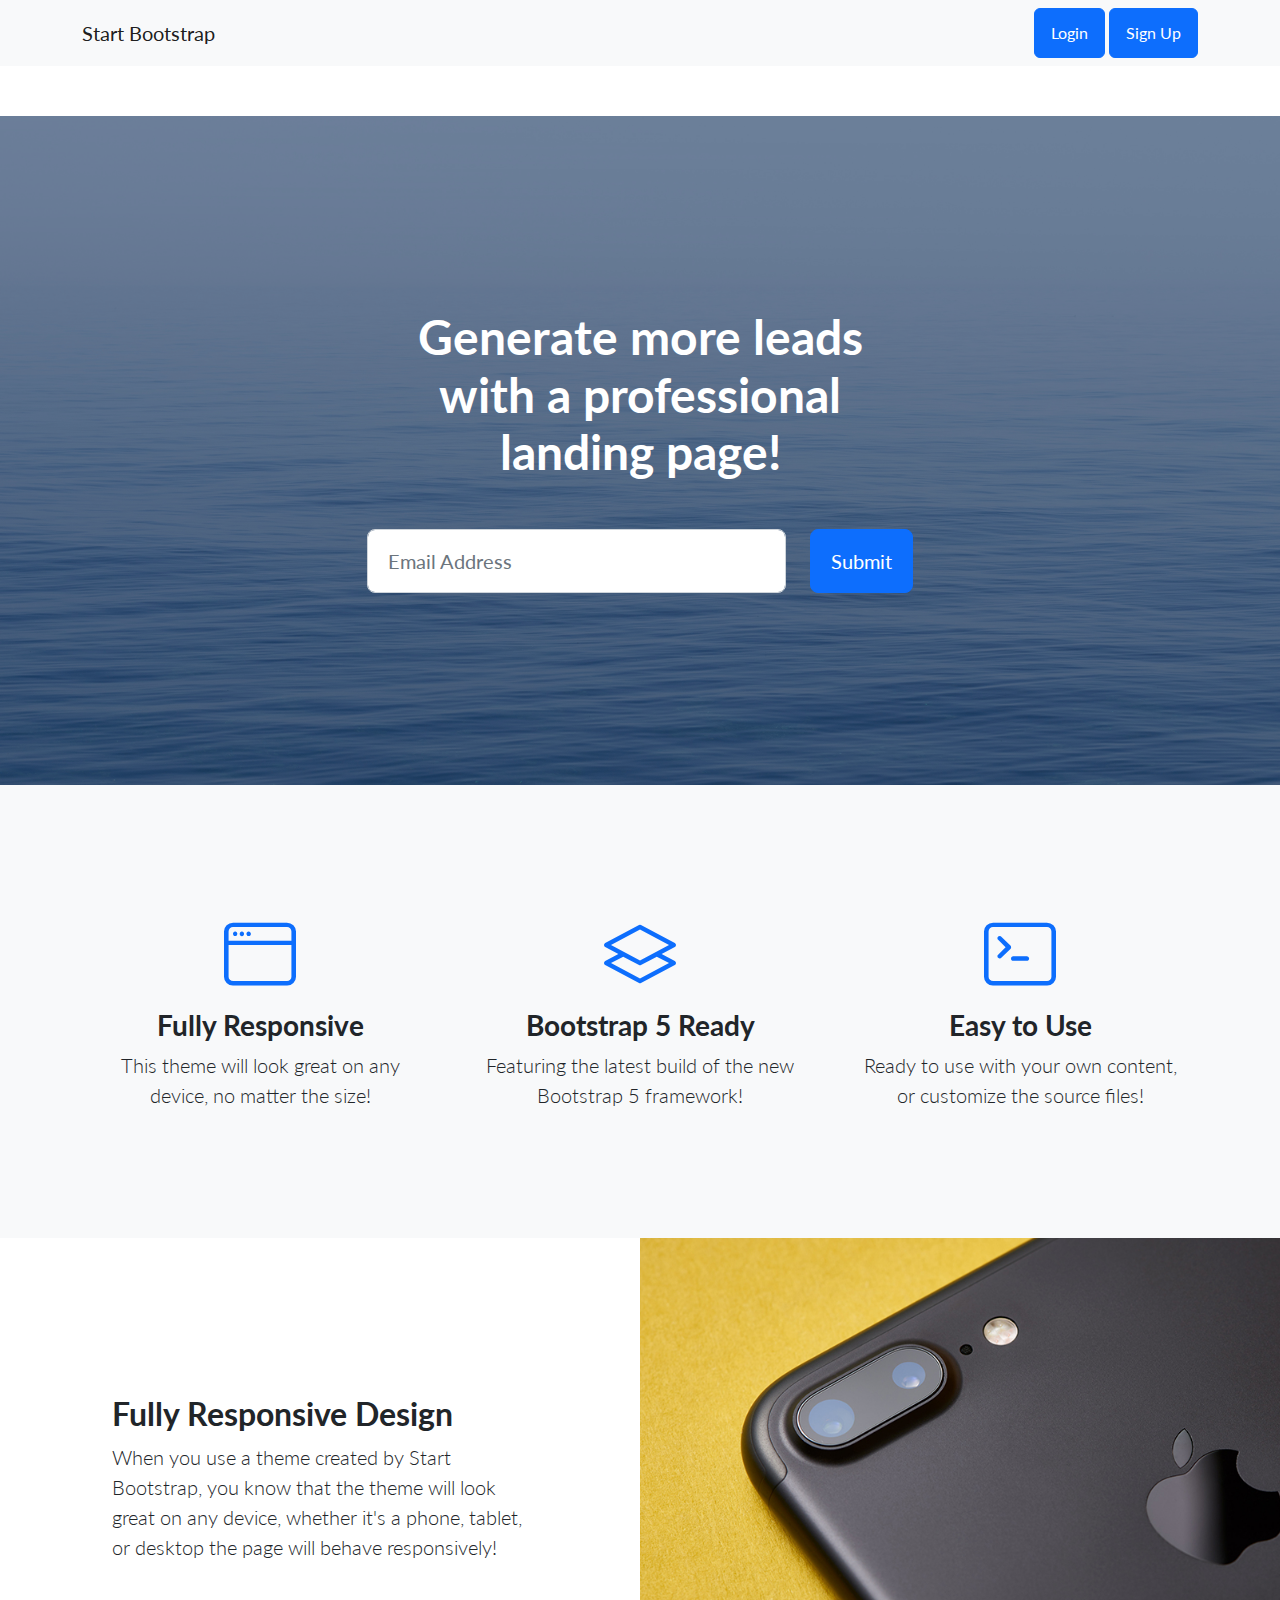
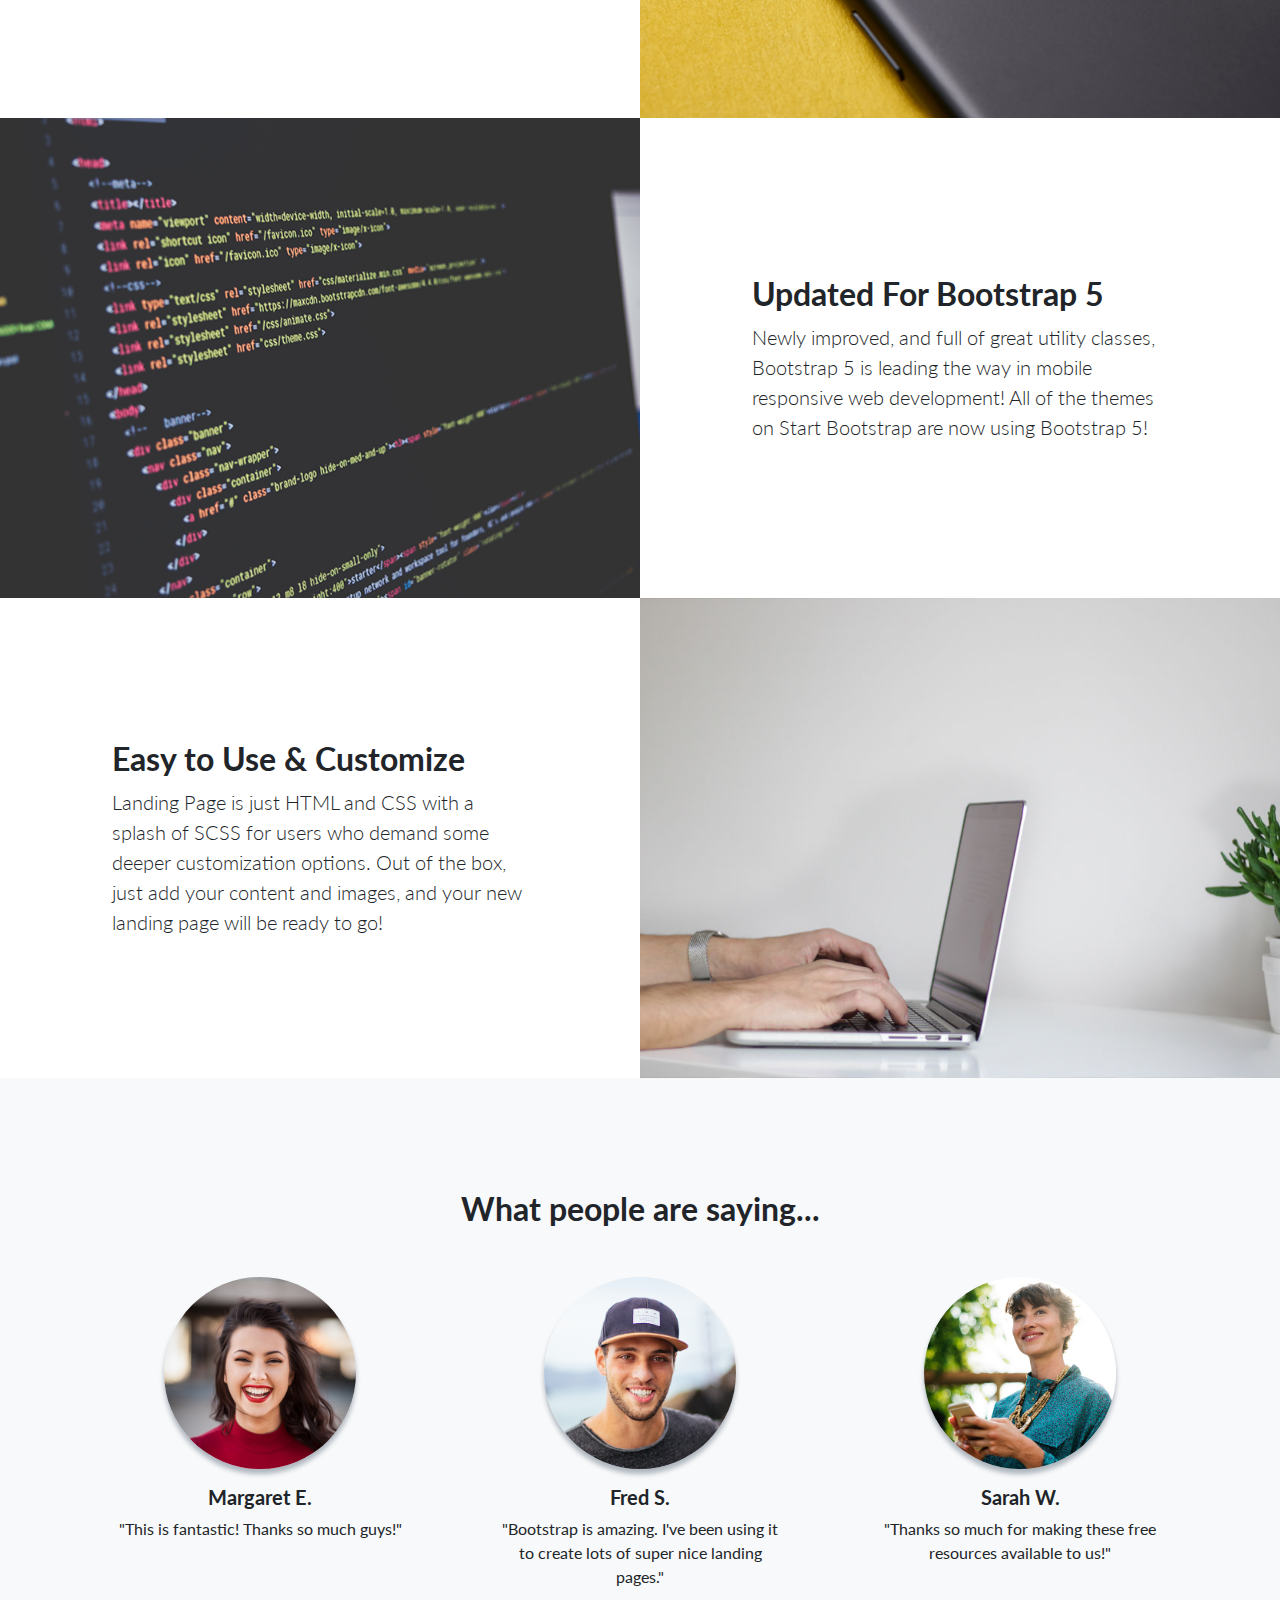
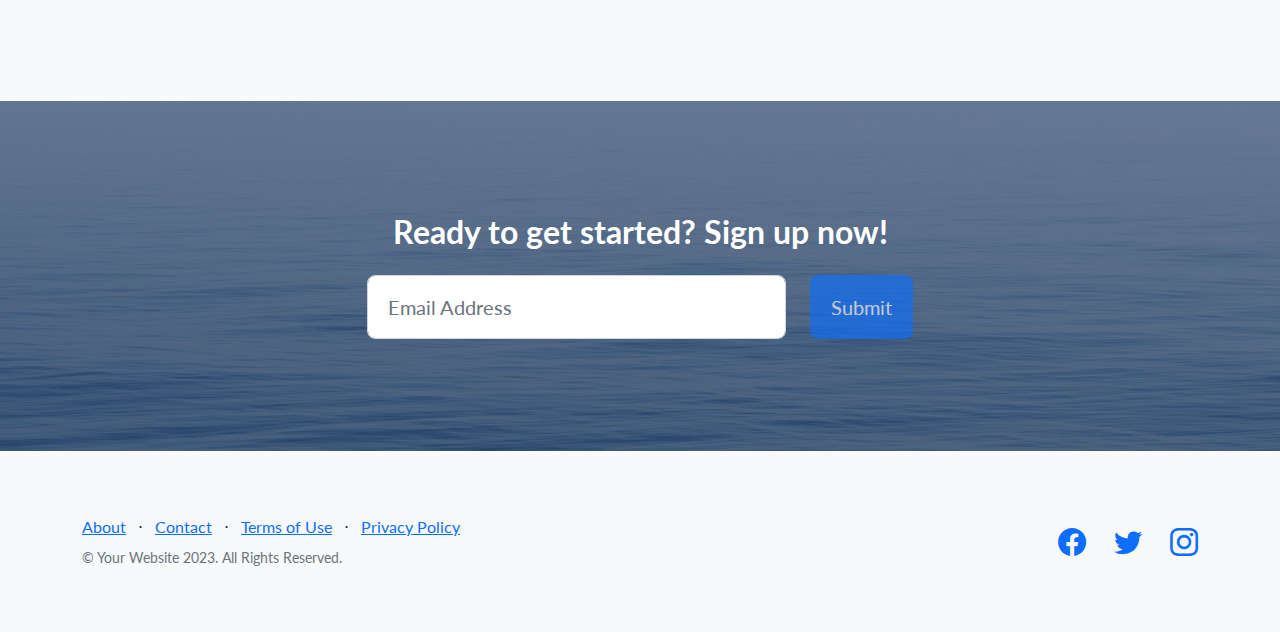
<file: index.html>
<!DOCTYPE html>
<html lang="en">

<head>
    <meta charset="utf-8" />
    <meta name="viewport" content="width=device-width, initial-scale=1, shrink-to-fit=no" />
    <meta name="description" content="" />
    <meta name="author" content="" />
    <title>Landing Page - Start Bootstrap Theme</title>
    <!-- Favicon-->
    <link rel="icon" type="image/x-icon" href="assets/favicon.ico" />
    <!-- Bootstrap icons-->
    <link href="https://cdn.jsdelivr.net/npm/bootstrap-icons@1.5.0/font/bootstrap-icons.css" rel="stylesheet"
        type="text/css" />
    <!-- Google fonts-->
    <link href="https://fonts.googleapis.com/css?family=Lato:300,400,700,300italic,400italic,700italic" rel="stylesheet"
        type="text/css" />
    <!-- Core theme CSS (includes Bootstrap)-->
    <link href="css/styles.css" rel="stylesheet" />
</head>

<body>
    <!-- Navigation-->
    <nav class="navbar navbar-light bg-light static-top">
        <div class="container">
            <a class="navbar-brand" href="#!">Start Bootstrap</a>

            <div class="nav-link">
                <!-- Button trigger modal -->
                <a href="#signup" class="btn btn-primary" data-bs-toggle="modal" data-bs-target="#Login">Login</a>
                <a class="btn btn-primary" href="#signup" data-bs-toggle="modal" data-bs-target="#Signup">Sign Up</a>
            </div>

        </div>
    </nav>

    <div id="notification" class="alert"></div>

    <!-- Masthead-->
    <header class="masthead">
        <div class="container position-relative">
            <div class="row justify-content-center">
                <div class="col-xl-6">
                    <div class="text-center text-white">
                        <!-- Page heading-->
                        <h1 class="mb-5">Generate more leads with a professional landing page!</h1>
                        <!-- Signup form-->
                        <!-- * * * * * * * * * * * * * * *-->
                        <!-- * * SB Forms Contact Form * *-->
                        <!-- * * * * * * * * * * * * * * *-->
                        <!-- This form is pre-integrated with SB Forms.-->
                        <!-- To make this form functional, sign up at-->
                        <!-- https://startbootstrap.com/solution/contact-forms-->
                        <!-- to get an API token!-->
                        <form class="form-subscribe" id="contactForm" data-sb-form-api-token="API_TOKEN">
                            <!-- Email address input-->
                            <div class="row">
                                <div class="col">
                                    <input class="form-control form-control-lg" id="emailAddress" type="email"
                                        placeholder="Email Address" data-sb-validations="required,email" />
                                    <div class="invalid-feedback text-white" data-sb-feedback="emailAddress:required">
                                        Email Address is required.</div>
                                    <div class="invalid-feedback text-white" data-sb-feedback="emailAddress:email">Email
                                        Address Email is not valid.</div>
                                </div>
                                <div class="col-auto"><button class="btn btn-primary btn-lg" id="submit" type="button" onclick="showSuccessMessage()">Submit</button></div>
                            </div>
                            <!-- Submit success message-->
                            <!---->
                            <!-- This is what your users will see when the form-->
                            <!-- has successfully submitted-->
                            <div class="d-none" id="submitSuccessMessage">
                                <div class="text-center mb-3">
                                    <div class="fw-bolder">Form submission successful!</div>
                                    <p>To activate this form, sign up at</p>
                                    <a class="text-white"
                                        href="https://startbootstrap.com/solution/contact-forms">https://startbootstrap.com/solution/contact-forms</a>
                                </div>
                            </div>
                            <!-- Submit error message-->
                            <!---->
                            <!-- This is what your users will see when there is-->
                            <!-- an error submitting the form-->
                            <div class="d-none" id="submitErrorMessage">
                                <div class="text-center text-danger mb-3">Error sending message!</div>
                            </div>
                        </form>
                    </div>
                </div>
            </div>
        </div>
    </header>
    <!-- popup section -->
    <section class="modal-wrap">
        <!-- Modal  login -->
        <div class="modal fade" id="Login" tabindex="-1" aria-labelledby="exampleModalLabel" aria-hidden="true">
            <div class="modal-dialog">
                <div class="modal-content">
                    <div class="modal-header">
                        <h1 class="modal-title fs-5" id="exampleModalLabel">Login</h1>
                        <button type="button" class="btn-close" data-bs-dismiss="modal" aria-label="Close"></button>
                    </div>
                    <div class="modal-body">
                        <div class="form-wrap">
                            <form class="row g-3 needs-validation" novalidate>
                                <div class="col-md-12">
                                  <label for="validationCustom" class="form-label">Username or Email Address</label>
                                  <input type="text" class="form-control" id="validationCustom" placeholder="Enter email" required>
                                  <div class="valid-feedback">
                                    Looks good!
                                  </div>
                                  <div class="invalid-feedback">
                                    Please enter a valid username or email address.
                                  </div>
                                </div>
                              
                                <div class="col-md-12">
                                  <label for="validationpass" class="form-label">Password</label>
                                  <div class="input-group">
                                    <input type="password" class="form-control" id="validationpass" aria-describedby="inputGroupPrepend2" placeholder="Enter password" required>
                                  </div>
                                  <div class="invalid-feedback">
                                    Please enter a password.
                                  </div>
                                  <div class="link-wrap d-flex justify-content-between">
                                    <a href="#">Lost Password</a>
                                    <a href="#">Register</a>
                                  </div>
                                </div>
                              
                                <div class="col-12">
                                  <div class="form-check">
                                    <input class="form-check-input" type="checkbox" value="" id="check" required>
                                    <label class="form-check-label" for="check">
                                      Remember me
                                    </label>
                                    <div class="invalid-feedback">
                                      You must agree before submitting.
                                    </div>
                                  </div>
                                </div>
                              
                                <div class="col-12">
                                  <button class="btn btn-primary" type="submit" id="login">Login</button>
                                </div>
                              </form>                              
                        </div>
                    </div>
                    <!-- <div class="modal-footer">
                        <button type="button" class="btn btn-secondary" data-bs-dismiss="modal">Close</button>
                        <button type="button" class="btn btn-primary">Save changes</button>
                    </div> -->
                </div>
            </div>
        </div>
        <!-- Modal  Signup -->
        <div class="modal fade" id="Signup" tabindex="-1" aria-labelledby="exampleModalLabel" aria-hidden="true">
            <div class="modal-dialog">
                <div class="modal-content">
                    <div class="modal-header">
                        <h1 class="modal-title fs-5" id="exampleModalLabel">Sign UP</h1>
                        <button type="button" class="btn-close" data-bs-dismiss="modal" aria-label="Close"></button>
                    </div>
                    <div class="modal-body">
                        <div class="form-wrap">
                            <form class="row g-3 needs-validation" novalidate>
                                <div class="col-md-12">
                                    <label for="validationCustom01" class="form-label">First Name</label>
                                    <input type="text" class="form-control" id="validationCustom01" value=""
                                        placeholder="Enter First Name" required>
                                    <div class="valid-feedback">
                                        Looks good!
                                    </div>
                                </div>
                                <div class="col-md-12">
                                    <label for="validationCustom02" class="form-label">Last Name</label>
                                    <input type="text" class="form-control" id="validationCustom02" value=""
                                        placeholder="Enter Last Name" required>
                                    <div class="valid-feedback">
                                        Looks good!
                                    </div>
                                </div>
                                <div class="col-md-12">
                                    <label for="validationCustom06" class="form-label">Phone No.</label>
                                    <input type="number" class="form-control" id="validationCustom06" value=""
                                        placeholder="Enter Phone number" required>
                                    <div class="valid-feedback">
                                        Looks good!
                                    </div>
                                </div>
                                <div class="col-md-12">
                                    <label for="validationCustom03" class="form-label">Email Address</label>
                                    <input type="email" class="form-control" id="validationCustom03" value=""
                                        placeholder="Enter Email" required>
                                    <div class="valid-feedback">
                                        Looks good!
                                    </div>
                                </div>
                               
                                
                                <div class="col-md-12">
                                    <label for="validationDefaultpass" class="form-label">Choose a Password </label>
                                    <div class="input-group">
                                      
                                      <input type="password" class="form-control" id="validationDefaultpass" aria-describedby="inputGroupPrepend2" placeholder="Enter password" required>
                                    </div>
                                  </div>
                              
                                
                                <div class="col-md-12">
                                    <label for="validationConfirmpass" class="form-label">Confirm Password</label>
                                    <div class="input-group">
                                      
                                      <input type="password" class="form-control" id="validationConfirmpass" aria-describedby="inputGroupPrepend2" placeholder="Re-enter password" required>
                                    </div>
                                  </div>
                                  <div class="col-12">
                                    <div class="form-check">
                                      <input class="form-check-input" type="checkbox" value="" id="invalidCheck" required>
                                      <label class="form-check-label" for="invalidCheck">
                                        Agree to terms and conditions
                                      </label>
                                      <div class="invalid-feedback">
                                        You must agree before submitting.
                                      </div>
                                    </div>
                                  </div>
                                <div class="col-12">
                                    <button id="submitButton" class="btn btn-primary" type="submit">Sign Up</button>
                                </div>
                            </form>
                        </div>
                    </div>
                    <!-- <div class="modal-footer">
                        <button type="button" class="btn btn-secondary" data-bs-dismiss="modal">Close</button>
                        <button type="button" class="btn btn-primary">Save changes</button>
                    </div> -->
                </div>
            </div>
        </div>

    </section>
    <!-- Icons Grid-->
    <section class="features-icons bg-light text-center">
        <div class="container">
            <div class="row">
                <div class="col-lg-4">
                    <div class="features-icons-item mx-auto mb-5 mb-lg-0 mb-lg-3">
                        <div class="features-icons-icon d-flex"><i class="bi-window m-auto text-primary"></i></div>
                        <h3>Fully Responsive</h3>
                        <p class="lead mb-0">This theme will look great on any device, no matter the size!</p>
                    </div>
                </div>
                <div class="col-lg-4">
                    <div class="features-icons-item mx-auto mb-5 mb-lg-0 mb-lg-3">
                        <div class="features-icons-icon d-flex"><i class="bi-layers m-auto text-primary"></i></div>
                        <h3>Bootstrap 5 Ready</h3>
                        <p class="lead mb-0">Featuring the latest build of the new Bootstrap 5 framework!</p>
                    </div>
                </div>
                <div class="col-lg-4">
                    <div class="features-icons-item mx-auto mb-0 mb-lg-3">
                        <div class="features-icons-icon d-flex"><i class="bi-terminal m-auto text-primary"></i></div>
                        <h3>Easy to Use</h3>
                        <p class="lead mb-0">Ready to use with your own content, or customize the source files!</p>
                    </div>
                </div>
            </div>
        </div>
    </section>
    <!-- Image Showcases-->
    <section class="showcase">
        <div class="container-fluid p-0">
            <div class="row g-0">
                <div class="col-lg-6 order-lg-2 text-white showcase-img"
                    style="background-image: url('assets/img/bg-showcase-1.jpg')"></div>
                <div class="col-lg-6 order-lg-1 my-auto showcase-text">
                    <h2>Fully Responsive Design</h2>
                    <p class="lead mb-0">When you use a theme created by Start Bootstrap, you know that the theme will
                        look great on any device, whether it's a phone, tablet, or desktop the page will behave
                        responsively!</p>
                </div>
            </div>
            <div class="row g-0">
                <div class="col-lg-6 text-white showcase-img"
                    style="background-image: url('assets/img/bg-showcase-2.jpg')"></div>
                <div class="col-lg-6 my-auto showcase-text">
                    <h2>Updated For Bootstrap 5</h2>
                    <p class="lead mb-0">Newly improved, and full of great utility classes, Bootstrap 5 is leading the
                        way in mobile responsive web development! All of the themes on Start Bootstrap are now using
                        Bootstrap 5!</p>
                </div>
            </div>
            <div class="row g-0">
                <div class="col-lg-6 order-lg-2 text-white showcase-img"
                    style="background-image: url('assets/img/bg-showcase-3.jpg')"></div>
                <div class="col-lg-6 order-lg-1 my-auto showcase-text">
                    <h2>Easy to Use & Customize</h2>
                    <p class="lead mb-0">Landing Page is just HTML and CSS with a splash of SCSS for users who demand
                        some deeper customization options. Out of the box, just add your content and images, and your
                        new landing page will be ready to go!</p>
                </div>
            </div>
        </div>
    </section>
    <!-- Testimonials-->
    <section class="testimonials text-center bg-light">
        <div class="container">
            <h2 class="mb-5">What people are saying...</h2>
            <div class="row">
                <div class="col-lg-4">
                    <div class="testimonial-item mx-auto mb-5 mb-lg-0">
                        <img class="img-fluid rounded-circle mb-3" src="assets/img/testimonials-1.jpg" alt="..." />
                        <h5>Margaret E.</h5>
                        <p class="font-weight-light mb-0">"This is fantastic! Thanks so much guys!"</p>
                    </div>
                </div>
                <div class="col-lg-4">
                    <div class="testimonial-item mx-auto mb-5 mb-lg-0">
                        <img class="img-fluid rounded-circle mb-3" src="assets/img/testimonials-2.jpg" alt="..." />
                        <h5>Fred S.</h5>
                        <p class="font-weight-light mb-0">"Bootstrap is amazing. I've been using it to create lots of
                            super nice landing pages."</p>
                    </div>
                </div>
                <div class="col-lg-4">
                    <div class="testimonial-item mx-auto mb-5 mb-lg-0">
                        <img class="img-fluid rounded-circle mb-3" src="assets/img/testimonials-3.jpg" alt="..." />
                        <h5>Sarah W.</h5>
                        <p class="font-weight-light mb-0">"Thanks so much for making these free resources available to
                            us!"</p>
                    </div>
                </div>
            </div>
        </div>
    </section>
    <!-- Call to Action-->
    <section class="call-to-action text-white text-center" id="signup">
        <div class="container position-relative">
            <div class="row justify-content-center">
                <div class="col-xl-6">
                    <h2 class="mb-4">Ready to get started? Sign up now!</h2>
                    <!-- Signup form-->
                    <!-- * * * * * * * * * * * * * * *-->
                    <!-- * * SB Forms Contact Form * *-->
                    <!-- * * * * * * * * * * * * * * *-->
                    <!-- This form is pre-integrated with SB Forms.-->
                    <!-- To make this form functional, sign up at-->
                    <!-- https://startbootstrap.com/solution/contact-forms-->
                    <!-- to get an API token!-->
                    <form class="form-subscribe" id="contactFormFooter" data-sb-form-api-token="API_TOKEN">
                        <!-- Email address input-->
                        <div class="row">
                            <div class="col">
                                <input class="form-control form-control-lg" id="emailAddressBelow" type="email"
                                    placeholder="Email Address" data-sb-validations="required,email" />
                                <div class="invalid-feedback text-white" data-sb-feedback="emailAddressBelow:required">
                                    Email Address is required.</div>
                                <div class="invalid-feedback text-white" data-sb-feedback="emailAddressBelow:email">
                                    Email Address Email is not valid.</div>
                            </div>
                            <div class="col-auto"><button class="btn btn-primary btn-lg disabled" id="submitbutton"
                                    type="submit">Submit</button></div>
                        </div>
                        <!-- Submit success message-->
                        <!---->
                        <!-- This is what your users will see when the form-->
                        <!-- has successfully submitted-->
                        <div class="d-none" id="submitSuccessMessage">
                            <div class="text-center mb-3">
                                <div class="fw-bolder">Form submission successful!</div>
                                <p>To activate this form, sign up at</p>
                                <a class="text-white"
                                    href="https://startbootstrap.com/solution/contact-forms">https://startbootstrap.com/solution/contact-forms</a>
                            </div>
                        </div>
                        <!-- Submit error message-->
                        <!---->
                        <!-- This is what your users will see when there is-->
                        <!-- an error submitting the form-->
                        <div class="d-none" id="submitErrorMessage">
                            <div class="text-center text-danger mb-3">Error sending message!</div>
                        </div>
                    </form>
                </div>
            </div>
        </div>
    </section>
    <!-- Footer-->
    <footer class="footer bg-light">
        <div class="container">
            <div class="row">
                <div class="col-lg-6 h-100 text-center text-lg-start my-auto">
                    <ul class="list-inline mb-2">
                        <li class="list-inline-item"><a href="#!">About</a></li>
                        <li class="list-inline-item">⋅</li>
                        <li class="list-inline-item"><a href="#!">Contact</a></li>
                        <li class="list-inline-item">⋅</li>
                        <li class="list-inline-item"><a href="#!">Terms of Use</a></li>
                        <li class="list-inline-item">⋅</li>
                        <li class="list-inline-item"><a href="#!">Privacy Policy</a></li>
                    </ul>
                    <p class="text-muted small mb-4 mb-lg-0">&copy; Your Website 2023. All Rights Reserved.</p>
                </div>
                <div class="col-lg-6 h-100 text-center text-lg-end my-auto">
                    <ul class="list-inline mb-0">
                        <li class="list-inline-item me-4">
                            <a href="#!"><i class="bi-facebook fs-3"></i></a>
                        </li>
                        <li class="list-inline-item me-4">
                            <a href="#!"><i class="bi-twitter fs-3"></i></a>
                        </li>
                        <li class="list-inline-item">
                            <a href="#!"><i class="bi-instagram fs-3"></i></a>
                        </li>
                    </ul>
                </div>
            </div>
        </div>
    </footer>
    <!-- Bootstrap core JS-->
    <script src="https://cdn.jsdelivr.net/npm/bootstrap@5.2.3/dist/js/bootstrap.bundle.min.js"></script>
    <!-- Core theme JS-->
    <script src="js/form-validattion.js"></script>
    <script src="js/scripts.js"></script>
    <script src="js/notification.js"></script>
    <!-- * * * * * * * * * * * * * * * * * * * * * * * * * * * * * * * * * * * * * * * *-->
    <!-- * *                               SB Forms JS                               * *-->
    <!-- * * Activate your form at https://startbootstrap.com/solution/contact-forms * *-->
    <!-- * * * * * * * * * * * * * * * * * * * * * * * * * * * * * * * * * * * * * * * *-->
    <script src="https://cdn.startbootstrap.com/sb-forms-latest.js"></script>
</body>
</html>
</file>
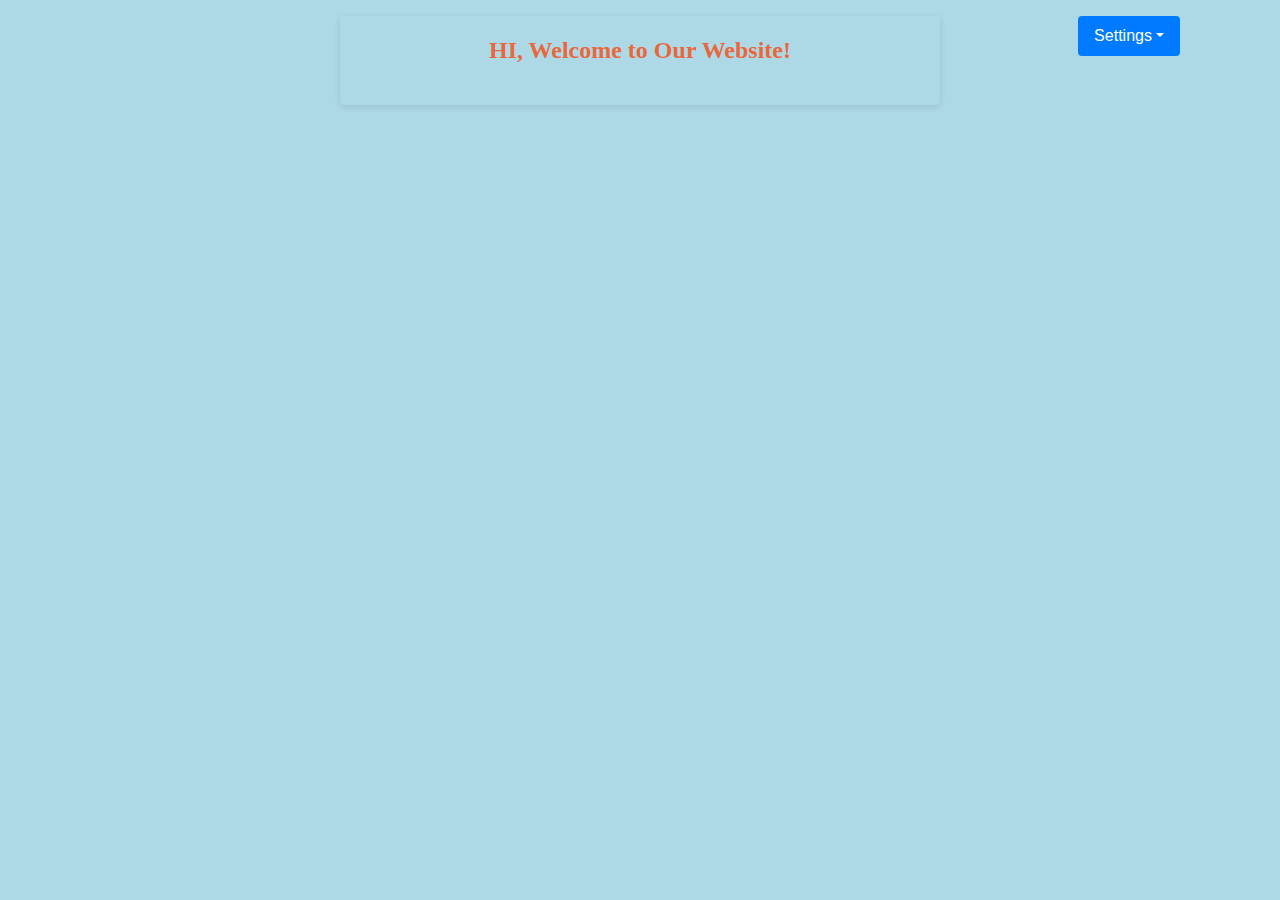
<file: profile.html>
<!DOCTYPE html>
<html lang="en">

<head>
  <meta charset="UTF-8">
  <meta name="viewport" content="width=device-width, initial-scale=1.0">
  <title>Profile Page</title>
  <!-- Favicon-->
  <link rel="icon" type="image/x-icon" href="assets/favicon.ico" />
  <!-- Bootstrap icons-->
  <link
    href="https://cdn.jsdelivr.net/npm/bootstrap-icons@1.5.0/font/bootstrap-icons.css"
    rel="stylesheet" type="text/css" />
  <!-- Google fonts-->
  <link
    href="https://fonts.googleapis.com/css?family=Lato:300,400,700,300italic,400italic,700italic"
    rel="stylesheet" type="text/css" />
  <!-- Core theme CSS (includes Bootstrap)-->
  <link href="css/styles.css" rel="stylesheet" />
  <link href="css/profile.css" rel="stylesheet"/>
</head>

<body>
  <nav>
    <ul>
      <li class="dropdown">
        <a href="#" class="dropdown-toggle">Settings</a>
        <ul class="dropdown-content">
          <li><a href="#" data-bs-toggle="modal" data-bs-target="#profileModal">Edit Profile</a></li>
          <li><a href="index.html">Logout</a></li>
        </ul>
      </li>
    </ul>
  </nav>
  
  <div class="container" style="background-color: transparent; font-family: cursive; color: color-mix(in hwb increasing hue, red 45%, orange 30%);">
    <h1>HI, <span id="username"></span> Welcome to Our Website!</h1>
  </div> 

  <div id="notification" class="alert"></div>
  
  <!-- Modal  Edit Profile -->
  <div class="modal fade" id="profileModal" tabindex="-1" aria-labelledby="exampleModalLabel"
    aria-hidden="true">
    <div class="modal-dialog">
      <div class="modal-content">
        <div class="modal-header">
          <h1 class="modal-title fs-5" id="exampleModalLabel">Edit Profile</h1>
          <button type="button" class="btn-close" data-bs-dismiss="modal"
            aria-label="Close"></button>
            </div>
            <div class="modal-body">
            <div class="form-wrap">
                <form id="profileForm" class="row g-3 needs-validation" novalidate>
                <div class="col-md-12">
                    <label for="userid" class="form-label"></label>
                    <input type="hidden" class="form-control" id="userid" name="userid">
                </div>
                <div class="col-md-12">
                    <div class="text-left">
                        <label for="firstName" class="form-label">First Name</label>
                    </div>
                    <input type="text" class="form-control" id="firstName" name="firstName" required>
                </div>
                <div class="col-md-12">
                    <div class="text-left">
                        <label for="lastName" class="form-label">Last Name</label>
                    </div>
                    <input type="text" class="form-control" id="lastName" name="lastName" required>
                </div>
                <div class="col-md-12">
                    <div class="text-left">
                        <label for="phone" class="form-label">Phone No.</label>
                    </div>
                    <input type="number" class="form-control" id="phone" name="phone" required>
                </div>
                <div class="col-md-12">
                    <div class="text-left">
                        <label for="email" class="form-label">Email</label>
                    </div>
                    <input type="email" class="form-control" id="email" name="email" disabled>
                </div>
                <div class="col-md-12">
                    <div class="text-left">
                        <label for="password" class="form-label">Password</label>
                    </div>
                    <div class="input-group">
                    <input type="password" class="form-control" id="password" name="password" required>
                    </div>
                </div>
                <div class="col-12">
                    <button id="save" class="btn btn-primary" type="submit" style="width: 50%">Save</button>
                </div>
                </form>
            </div>
            </div>
        </div>
        </div>
    </div>

  <script src="https://cdn.jsdelivr.net/npm/bootstrap@5.2.3/dist/js/bootstrap.bundle.min.js"></script>
  <!-- Core theme JS-->
  <script src="js/form-validattion.js"></script>
  <script src="js/scripts.js"></script>
  <script src="js/notification.js"></script>
  <!-- * * * * * * * * * * * * * * * * * * * * * * * * * * * * * * * * * * * * * * * *-->
  <!-- * *                               SB Forms JS                               * *-->
  <!-- * * Activate your form at https://startbootstrap.com/solution/contact-forms * *-->
  <!-- * * * * * * * * * * * * * * * * * * * * * * * * * * * * * * * * * * * * * * * *-->
  <script src="https://cdn.startbootstrap.com/sb-forms-latest.js"></script>
  <script>
    // Retrieve user data from session storage
    const userData = JSON.parse(sessionStorage.getItem('userData'));

    // Display the username in the welcome message
    document.getElementById('username').textContent = userData.first_name + ' ' + userData.last_name;

    // Populate the profile inputs with the user data
    document.getElementById('userid').value = userData.id;
    document.getElementById('firstName').value = userData.first_name;
    document.getElementById('lastName').value = userData.last_name;
    document.getElementById('phone').value = userData.phone;
    document.getElementById('email').value = userData.email;
    document.getElementById('password').value = userData.password;

    // Handle the form submission
    document.getElementById('profileForm').addEventListener('submit', function(event) {
      event.preventDefault(); // Prevent the default form submission
      
      // Retrieve the updated values from the inputs
      const id = document.getElementById('userid').value;
      const updatedFirstName = document.getElementById('firstName').value;
      const updatedLastName = document.getElementById('lastName').value;
      const updatedPhone = document.getElementById('phone').value;
      const updatedEmail = document.getElementById('email').value;
      const updatedPassword = document.getElementById('password').value;

      // Create a new FormData object
      const formData = new FormData();
      formData.append('user_id', id);
      formData.append('first_name', updatedFirstName);
      formData.append('last_name', updatedLastName);
      formData.append('phone', updatedPhone);
      formData.append('email', updatedEmail);
      formData.append('password', updatedPassword);

      // API integration - Call the edit_user API
      fetch('http://localhost/Test%20HTML%20site/controller/apis/edit_user.php', {
          method: 'POST',
          body: formData
        })
        .then(response => response.json())
        .then(data => {
          console.log('API Response:', data);

          // Close the modal
          const modal = document.getElementById('profileModal');
          const bootstrapModal = bootstrap.Modal.getInstance(modal);
          bootstrapModal.hide();

          // Clear the form fields
          document.getElementById('firstName').value = updatedFirstName;
          document.getElementById('lastName').value = updatedLastName;
          document.getElementById('phone').value = updatedPhone;
          document.getElementById('email').value = updatedEmail;
          document.getElementById('password').value = updatedPassword;

          if (data.status === true) {
            showNotification('success', 'Updated successfully!');
            console.log("User details updated successfully.");
            document.getElementById('profileModal').style.display = 'none';

            // Update the user data in session storage
            userData.first_name = updatedFirstName;
            userData.last_name = updatedLastName;
            userData.phone = updatedPhone;
            userData.email = updatedEmail;
            userData.password = updatedPassword;
            sessionStorage.setItem('userData', JSON.stringify(userData));

            // Update the URL without query parameters
            const newUrl = window.location.href.split('?')[0];
            history.replaceState({}, document.title, newUrl);
          } else {
            showNotification('error', 'Something went wrong. Please try again');
            console.log("Something went wrong");
          }
        })
        .catch(error => {
          console.error('Error', error);
        });
    });
  </script>
</body>

</html>
</file>
<file: css/profile.css>
body {
    background-color: lightblue;
    color: #333;
    font-family: Arial, sans-serif;
    text-align: center;
}
.container {
    max-width: 600px;
    margin: 0 auto;
    padding: 20px;
    background-color: #fff;
    border-radius: 4px;
    box-shadow: 0 2px 6px rgba(0, 0, 0, 0.1);
    text-align: center; /* Center align the container contents */
}    

h1 {
    font-size: 24px;
    margin-bottom: 20px;
    background-color: transparent;
}
/* Styling for the dropdown menu */
.dropdown {
  display: inline-block;
  position: relative;
  float: right;
  margin-right: 100px;
}

.dropdown-toggle {
  display: inline-block;
  padding: 8px 16px;
  background-color: #007bff;
  color: #ffffff;
  text-decoration: none;
  border: none;
  border-radius: 4px;
  cursor: pointer;
}

.dropdown-content {
  display: none;
  position: absolute;
  background-color: #f9f9f9;
  min-width: 160px;
  box-shadow: 0px 8px 16px 0px rgba(0, 0, 0, 0.2);
  z-index: 1;
  right: 0;
}

.dropdown:hover .dropdown-content {
  display: block;
}

.dropdown-content a {
  color: black;
  padding: 12px 16px;
  text-decoration: none;
  display: block;
}

.dropdown-content a:hover {
  background-color: #f1f1f1;
}

.text-left{
    text-align: left;
}

.alert {
  padding: 10px;
  border-radius: 4px;
  color: #fff;
  font-weight: bold;
  margin-bottom: 10px;
}

.alert-success {
  background-color: #b3ffb3;
  color: black;
}

.alert-error {
  background-color: #ffcccc;
  color: black;
}
</file>
